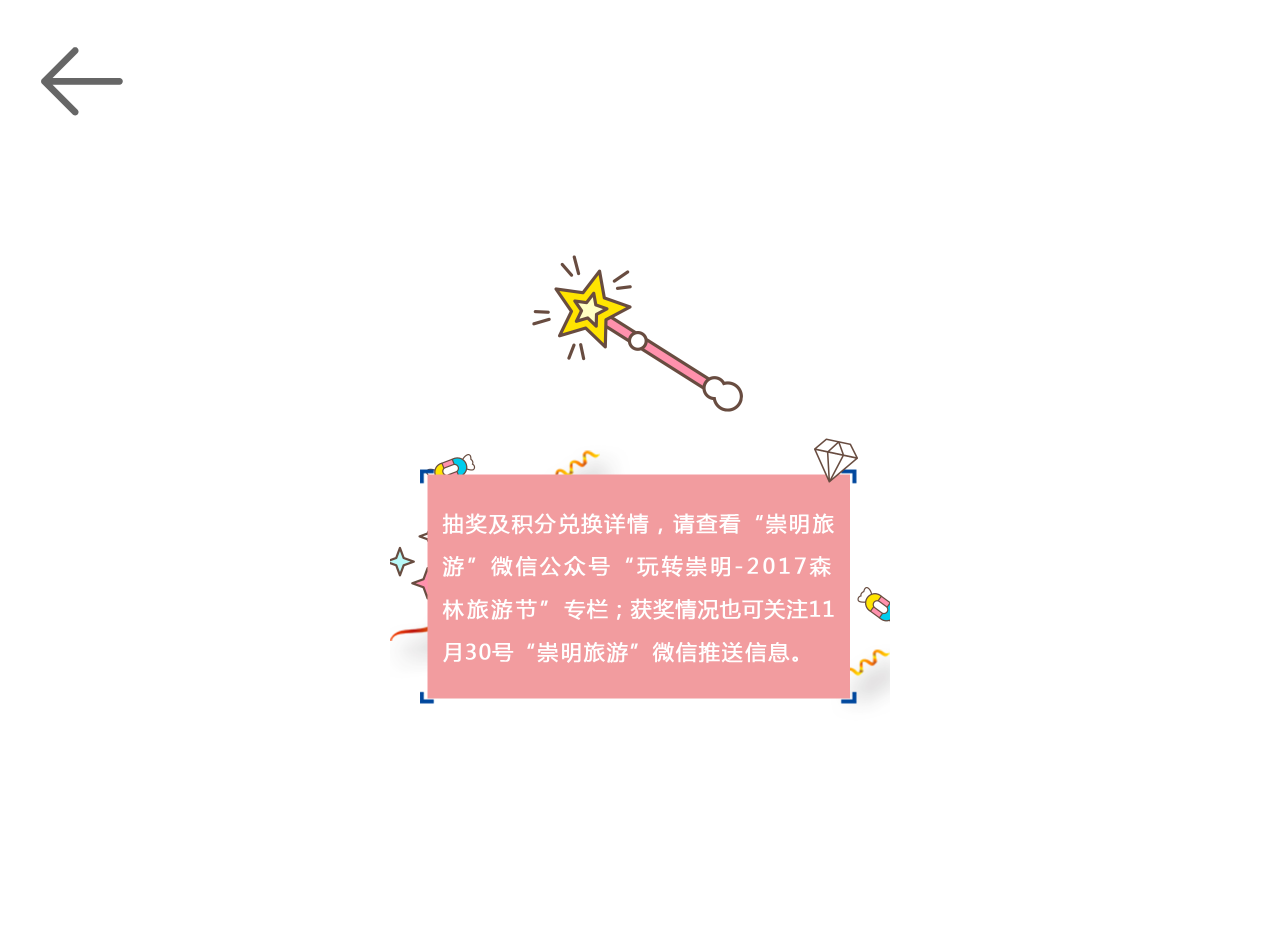
<file: mobile/award/index.html>
<!DOCTYPE html>
<html>
	<head>
		<meta charset="utf-8">
		<title>2017上海崇明森林旅游节</title>
		<meta name="viewport" content="width=device-width, initial-scale=1.0, maximum-scale=1.0, user-scalable=no">
		<meta name="description" content="2017上海崇明森林旅游节">
		<meta name="keywords" content="2017上海崇明森林旅游节">
		<meta charset="utf-8">
		<meta http-equiv="content-type" content="text/html; charset=utf-8">
		<meta name="format-detection" content="telephone=no,address=no,email=no">
		<meta name="apple-mobile-web-app-capable" content="yes">
		<meta name="apple-mobile-web-app-status-bar-style" content="black">
		<link rel="stylesheet" href="../../static/assets/css/mobile/common.css?vId=170913" />
		<link rel="stylesheet" href="../../static/assets/iconfont/weizhi/iconfont.css?vId=170901" />
		<style>
			.out-wrap{
				padding-top: 2.3rem;	
			}
		</style>
	</head>
	<body>
        <div class="fanhui-box">
            <i class="iconfont icon-fanhui1" onclick="location.href='../banner/'"></i>
		</div>
		<div class="out-wrap" style="visibility:visible">
        	<img src="../../static/assets/images/mobile/award.jpg?vId=170922v2" />
        </div>
        <script>
            var docEl = document.documentElement,resizeEvt = 'orientationchange' in window ? 'orientationchange' : 'resize';
            var clientWidth = docEl.clientWidth,rootV = 20,normalV = 375,maxV = 420;
            clientWidth = (clientWidth>maxV) ? maxV : clientWidth;
            var fontSize = rootV * (clientWidth / normalV);
            docEl.style.fontSize = fontSize + 'px';
            window.addEventListener(resizeEvt, function() { clientWidth = docEl.clientWidth;docEl.style.fontSize = rootV * (clientWidth / normalV) + 'px'; }, false);
        </script>
    </body>
</html>
</file>
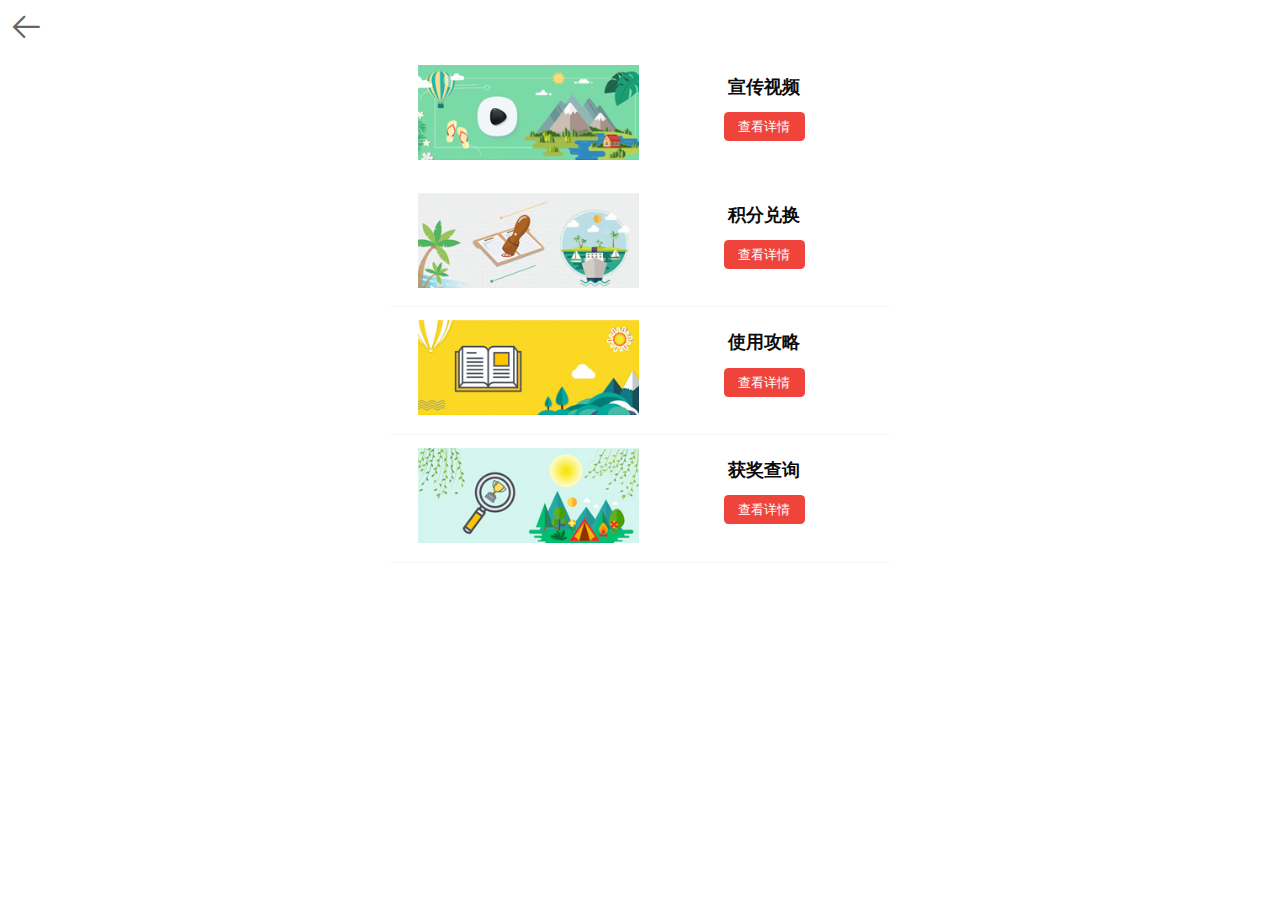
<file: mobile/banner/index.html>
<!DOCTYPE html>
<html>
	<head>
		<meta charset="utf-8">
		<title>2017上海崇明森林旅游节</title>
		<meta name="viewport" content="width=device-width, initial-scale=1.0, maximum-scale=1.0, user-scalable=no">
		<meta name="description" content="2017上海崇明森林旅游节">
		<meta name="keywords" content="2017上海崇明森林旅游节">
		<meta charset="utf-8">
		<meta http-equiv="content-type" content="text/html; charset=utf-8">
		<meta name="format-detection" content="telephone=no,address=no,email=no">
		<meta name="apple-mobile-web-app-capable" content="yes">
		<meta name="apple-mobile-web-app-status-bar-style" content="black">
		<link rel="stylesheet" href="../../static/assets/css/mobile/common.css?vId=170913" />
		<link rel="stylesheet" href="../../static/assets/css/mobile/index.css?vId=170813" />
		<link rel="stylesheet" href="../../static/assets/iconfont/weizhi/iconfont.css?vId=170901" />
		<style>
			.out-wrap{
				padding-top: 2.3rem;	
			}
		</style>
	</head>
	<body>
        <div class="fanhui-box">
            <i class="iconfont icon-fanhui1" onclick="location.href='../index/'"></i>
        </div>
		<div class="out-wrap">
			<div class="pBottom25 clear">
				<ul class="userlist j_shops">
                    <!-- <div class="logo-img" style="background-image: url(../../static/assets/images/mobile/default.jpg);" data-echo-background="../../static/assets/images/mobile/banner/banner_06.gif"></div> -->
                    <!-- <li class="thinner-border" data-url="javascript:;" > -->
                    <li class="thinner-border" data-url="https://v.qq.com/x/page/r0551lvrukp.html" >
                        <div class="userarea j_view">
                            <div class="logo-img" style="background-image: url(../../static/assets/images/mobile/banner/banner_03.jpg);"></div>
                            <div class="userinfo">
                                <div class="objname">宣传视频</div>
                                <div class="follow j_follow">查看详情</div>
                            </div>
                        </div>
                    </li>
                    <li class="thinner-border" data-url="../change/" >
                        <div class="userarea j_view">
                            <div class="logo-img" style="background-image: url(../../static/assets/images/mobile/banner/banner_06.jpg);"></div>
                            <div class="userinfo">
                                <div class="objname">积分兑换</div>
                                <div class="follow j_follow">查看详情</div>
                            </div>
                        </div>
                    </li>
                    <li class="thinner-border" data-url="../strategy/" >
                        <div class="userarea j_view">
                            <div class="logo-img" style="background-image: url(../../static/assets/images/mobile/banner/banner_08.jpg);"></div>
                            <div class="userinfo">
                                <div class="objname">使用攻略</div>
                                <div class="follow j_follow">查看详情</div>
                            </div>
                        </div>
                    </li>
                    <li class="thinner-border" data-url="../award/" >
                        <div class="userarea j_view">
                            <div class="logo-img" style="background-image: url(../../static/assets/images/mobile/banner/banner_10.jpg);"></div>
                            <div class="userinfo">
                                <div class="objname">获奖查询</div>
                                <div class="follow j_follow">查看详情</div>
                            </div>
                        </div>
                    </li>
                </ul>
			</div>
		</div>
		<script type="text/javascript" src="../../static/assets/js/mobile/share.js?vId=170905" ></script>
		<script type="text/javascript" src="../../static/assets/js/mobile/banner.js?vId=170905" ></script>
		<script type="text/javascript">	
			loading();
			start=+new Date();
			$(document).ready(function() {
				console.log(+new Date()-start);
				p.init();
			});
			window.onload=function(){
				console.log(+new Date()-start);
				loadingHide();
				p.initCss();
			};
		</script>
	</body>
</html>
</file>
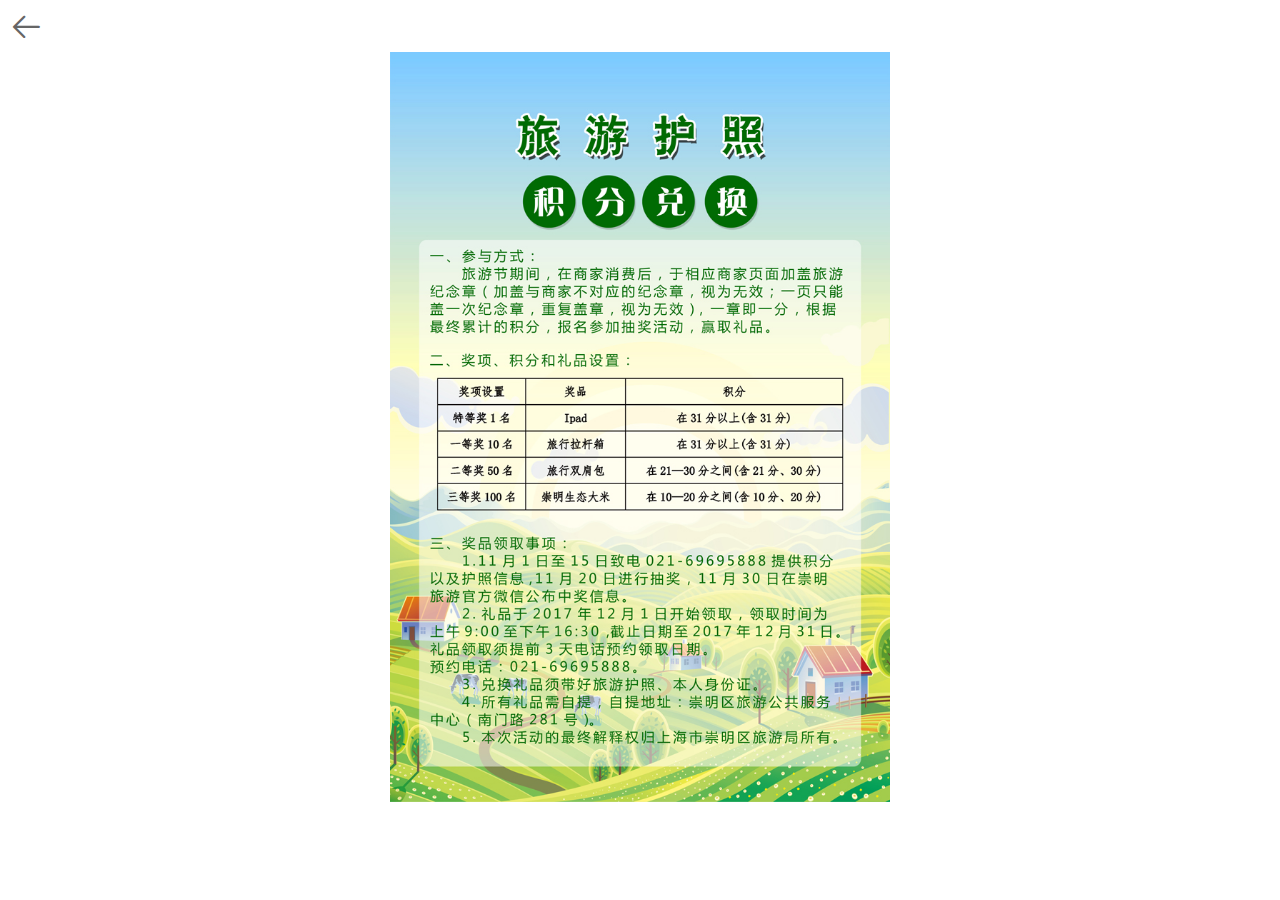
<file: mobile/change/index.html>
<!DOCTYPE html>
<html>
	<head>
		<meta charset="utf-8">
		<title>2017上海崇明森林旅游节</title>
		<meta name="viewport" content="width=device-width, initial-scale=1.0, maximum-scale=1.0, user-scalable=no">
		<meta name="description" content="2017上海崇明森林旅游节">
		<meta name="keywords" content="2017上海崇明森林旅游节">
		<meta charset="utf-8">
		<meta http-equiv="content-type" content="text/html; charset=utf-8">
		<meta name="format-detection" content="telephone=no,address=no,email=no">
		<meta name="apple-mobile-web-app-capable" content="yes">
		<meta name="apple-mobile-web-app-status-bar-style" content="black">
		<link rel="stylesheet" href="../../static/assets/css/mobile/common.css?vId=170913" />
		<link rel="stylesheet" href="../../static/assets/iconfont/weizhi/iconfont.css?vId=170901" />
		<style>
			.out-wrap{
				padding-top: 2.3rem;	
			}
		</style>
	</head>
	<body>
        <div class="fanhui-box">
            <i class="iconfont icon-fanhui1" onclick="location.href='../banner/'"></i>
		</div>
		<div class="out-wrap" style="visibility:visible">
        	<img src="../../static/assets/images/mobile/change.jpg?vId=170912v1" />
		</div>
        <script>
            var docEl = document.documentElement,resizeEvt = 'orientationchange' in window ? 'orientationchange' : 'resize';
            var clientWidth = docEl.clientWidth,rootV = 20,normalV = 375,maxV = 420;
            clientWidth = (clientWidth>maxV) ? maxV : clientWidth;
            var fontSize = rootV * (clientWidth / normalV);
            docEl.style.fontSize = fontSize + 'px';
            window.addEventListener(resizeEvt, function() { clientWidth = docEl.clientWidth;docEl.style.fontSize = rootV * (clientWidth / normalV) + 'px'; }, false);
        </script>
    </body>
</html>
</file>
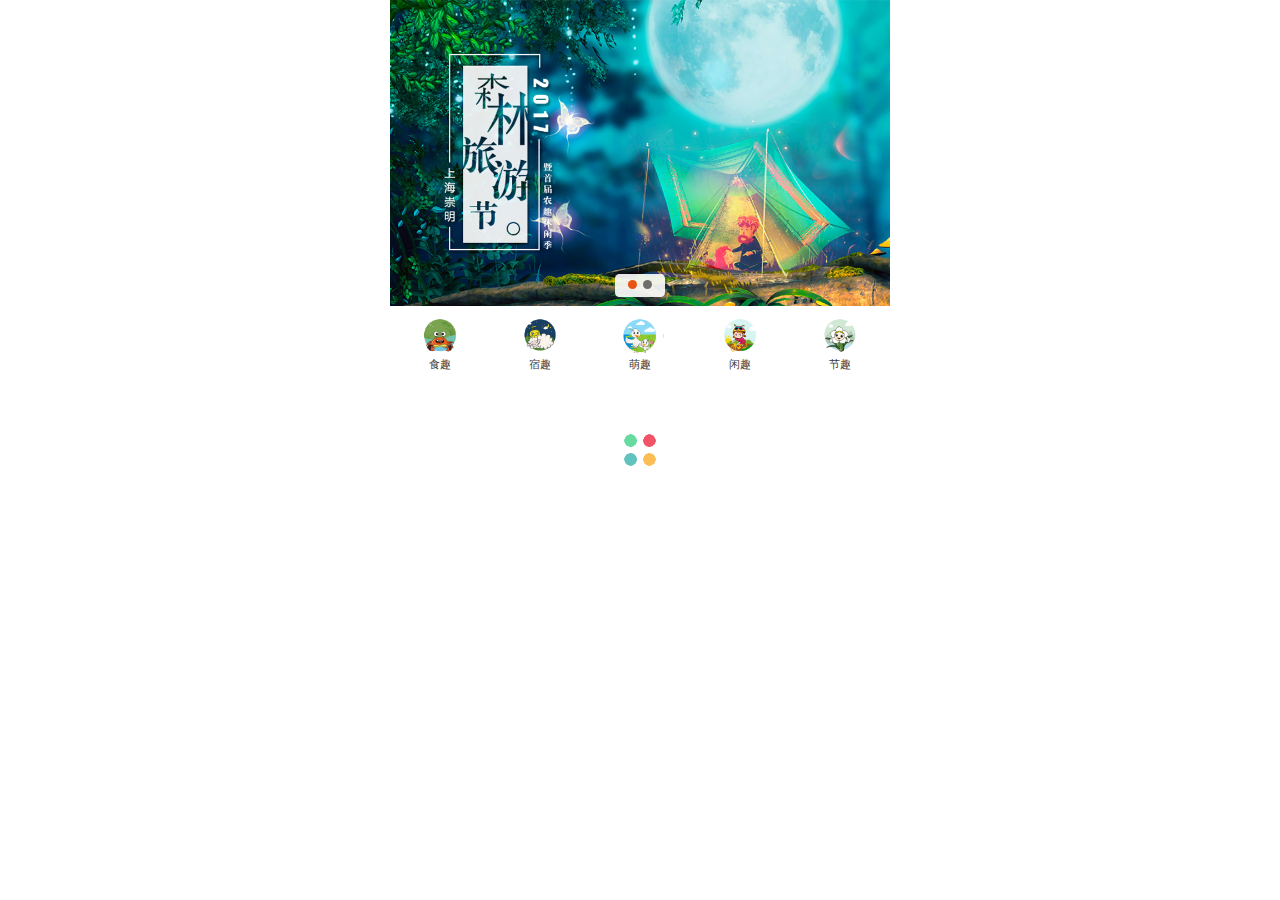
<file: mobile/index/index.html>
<!DOCTYPE html>
<html>
	<head>
		<meta charset="utf-8">
		<title>2017上海崇明森林旅游节</title>
		<meta name="viewport" content="width=device-width, initial-scale=1.0, maximum-scale=1.0, user-scalable=no">
		<meta name="description" content="2017上海崇明森林旅游节">
		<meta name="keywords" content="2017上海崇明森林旅游节">
		<meta charset="utf-8">
		<meta http-equiv="content-type" content="text/html; charset=utf-8">
		<meta name="format-detection" content="telephone=no,address=no,email=no">
		<meta name="apple-mobile-web-app-capable" content="yes">
		<meta name="apple-mobile-web-app-status-bar-style" content="black">
		<link rel="stylesheet" href="../../static/assets/css/mobile/common.css?vId=170813" />
		<link rel="stylesheet" href="../../static/assets/css/mobile/index.css?vId=170912" />
	</head>
	<body>
		<div class="out-wrap">
			<!-- Start -->
			<div id="slideBox" class="slideBox">
				<div class="bd">
					<ul class="j_banners"></ul>
				</div>
				<div class="hd">
					<ul></ul>
				</div>
			</div>
			<!-- End -->
			<ul class="icon-list">
				<li>
					<div class="icon icon1"></div>
					<div class="menu-icon-name">食趣</div>
				</li>
				<li>
					<div class="icon icon2"></div>
					<div class="menu-icon-name">宿趣</div>
				</li>
				<li>
					<div class="icon icon3"></div>
					<div class="menu-icon-name">萌趣</div>
				</li>
				<li>
					<div class="icon icon4"></div>
					<div class="menu-icon-name">闲趣</div>
				</li>
				<li>
					<div class="icon icon5"></div>
					<div class="menu-icon-name">节趣</div>
				</li>
			</ul>
			<div class="pBottom25 clear">
				<ul class="userlist j_shops"></ul>
				<!-- <div class="thinner-border"></div> -->
				<!-- <div class="more j_loadmore"><img class="loading-img" src="../../static/assets/images/mobile/loading.jpg"><span>正在加载...</span></div> -->
				<!-- <div class="more j_loadmore" style="padding-top: 6rem;"></div> -->
			</div>
			<!-- <ul class="page-nav" id="page-nav"></ul> -->
		</div>
		<script type="text/javascript" src="../../static/assets/js/mobile/share.js?vId=170913" ></script>
		<script type="text/javascript" src="../../static/assets/js/mobile/index.js?vId=171009v1" ></script>
		<script type="text/javascript">	
			loading();
			start=+new Date();
			$(document).ready(function() {
				console.log(+new Date()-start);
				p.init();
			});
			window.onload=function(){
				console.log(+new Date()-start);
				// loadingHide();
				p.initCss();
			};
		</script>
	</body>
</html>
</file>
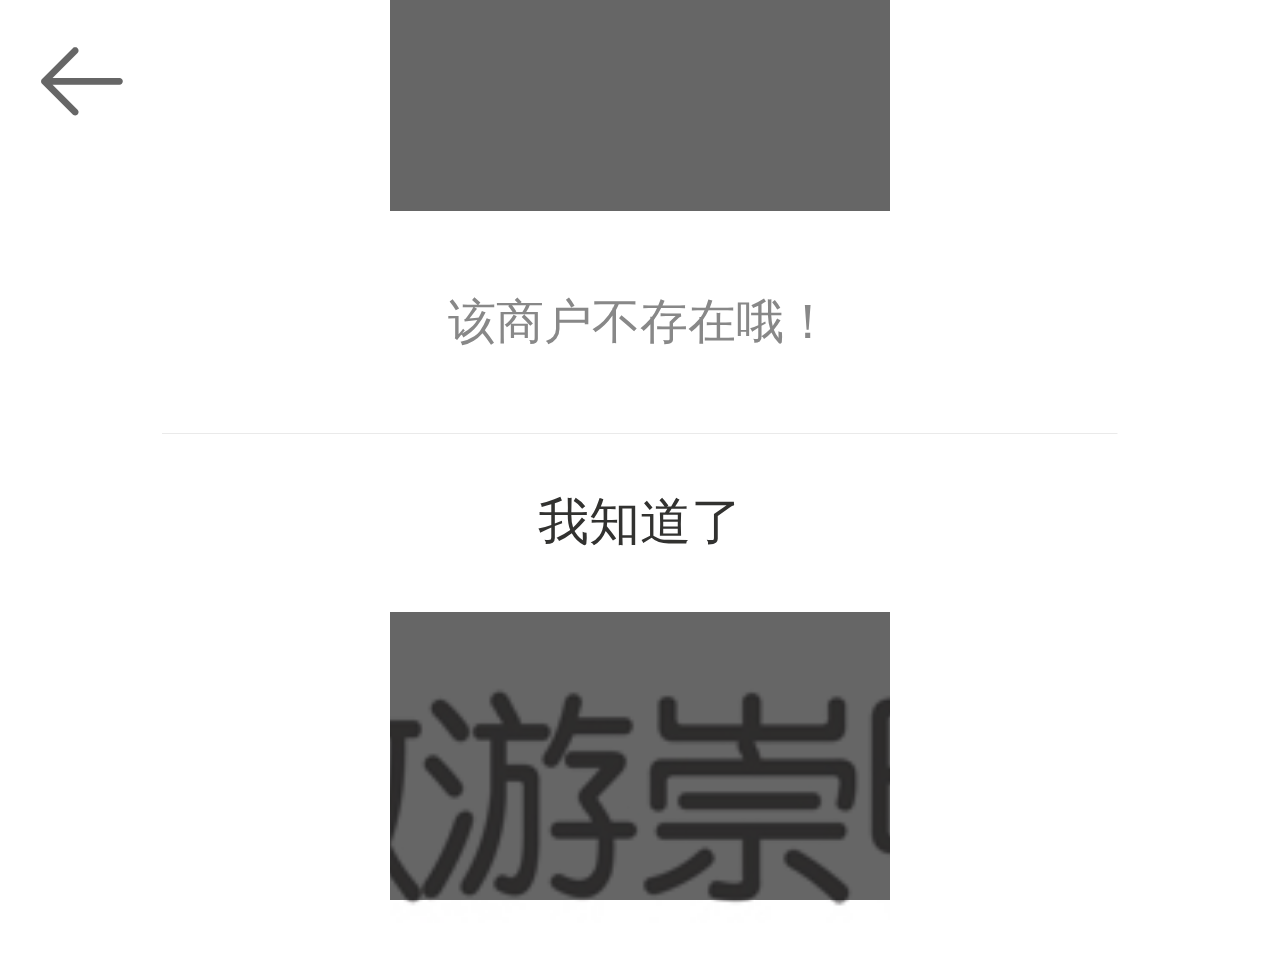
<file: mobile/shop/index.html>
<!DOCTYPE html>
<html>
	<head>
		<meta charset="utf-8">
		<title id="tttt">商户详情</title>
		<meta name="viewport" content="width=device-width, initial-scale=1.0, maximum-scale=1.0, user-scalable=no">
		<meta name="description" content="2017上海崇明森林旅游节">
		<meta name="keywords" content="2017上海崇明森林旅游节">
		<meta charset="utf-8">
		<meta http-equiv="content-type" content="text/html; charset=utf-8">
		<meta name="format-detection" content="telephone=no,address=no,email=no">
		<meta name="apple-mobile-web-app-capable" content="yes">
		<meta name="apple-mobile-web-app-status-bar-style" content="black">
		<link rel="stylesheet" href="../../static/assets/css/mobile/common.css?vId=170913" />
		<link rel="stylesheet" href="../../static/assets/css/mobile/shop.css?vId=170903v1" />
		<link rel="stylesheet" href="../../static/assets/iconfont/weizhi/iconfont.css?vId=170901" />
		<style>
			.out-wrap{
				padding-top: 2.3rem;	
			}
		</style>
	</head>
	<body>
		<div class="fanhui-box">
			<i class="iconfont icon-fanhui1" onclick="location.href='../index/'"></i>
		</div>
		<div class="out-wrap">
			<div class="shop-img j_shop_img">
				<div class="rel-box"><div class="shop-slogan j_shop_slogan"></div></div>
			</div>
			<div class="thinner-border"></div>
			<div class="shop-box">
				<div class="shop-name"></div>
			</div>
			<div class="discount"></div>
			<div class="contact">
				<div class="weizhi-box">
					<i class="iconfont icon-weizhi"></i>
				</div>
				<div class="row">
					<div class="name">地址：</div>
					<div class="values" id="addr"></div>
				</div>
				<div class="row">
					<div class="name">电话：</div>
					<div class="values" id="telmobile"></div>
				</div>
			</div>
			<div class="clear" style="height:.8rem;"></div>
			<div class="triangle-up"></div>
		</div>
		<script type="text/javascript" src="../../static/assets/js/mobile/share.js?vId=170813" ></script>
		<script type="text/javascript" src="../../static/assets/js/mobile/dialog.js?vId=170813" ></script>
		<script type="text/javascript" src="../../static/assets/js/mobile/shop.js?vId=170901" ></script>
		<script type="text/javascript">	
			loading();
			$(document).ready(function() {
				p.init();
			});
			window.onload=function(){
				p.initCss();
			};
		</script>
	</body>
</html>
</file>
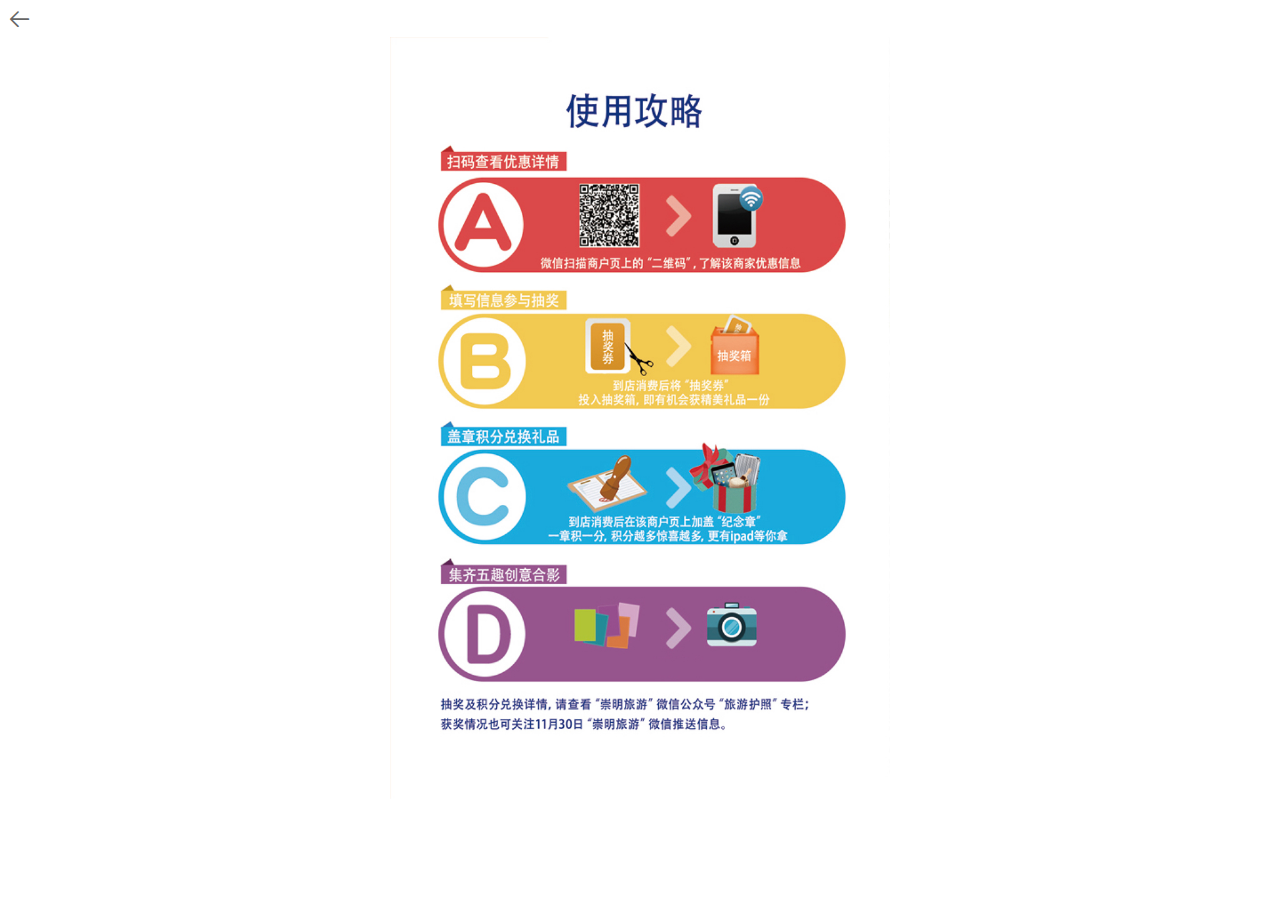
<file: mobile/strategy/index.html>
<!DOCTYPE html>
<html>
	<head>
		<meta charset="utf-8">
		<title>2017上海崇明森林旅游节</title>
		<meta name="viewport" content="width=device-width, initial-scale=1.0, maximum-scale=1.0, user-scalable=no">
		<meta name="description" content="2017上海崇明森林旅游节">
		<meta name="keywords" content="2017上海崇明森林旅游节">
		<meta charset="utf-8">
		<meta http-equiv="content-type" content="text/html; charset=utf-8">
		<meta name="format-detection" content="telephone=no,address=no,email=no">
		<meta name="apple-mobile-web-app-capable" content="yes">
		<meta name="apple-mobile-web-app-status-bar-style" content="black">
		<link rel="stylesheet" href="../../static/assets/css/mobile/common.css?vId=170913" />
		<link rel="stylesheet" href="../../static/assets/iconfont/weizhi/iconfont.css?vId=170901" />
		<style>
			.out-wrap{
				padding-top: 2.3rem;	
			}
		</style>
	</head>
	<body>
        <div class="fanhui-box">
            <i class="iconfont icon-fanhui1" onclick="location.href='../banner/'"></i>
		</div>
		<div class="out-wrap" style="visibility:visible">
        	<img src="../../static/assets/images/mobile/strategy.jpg?vId=170911v1" />
		</div>
    </body>
</html>
</file>
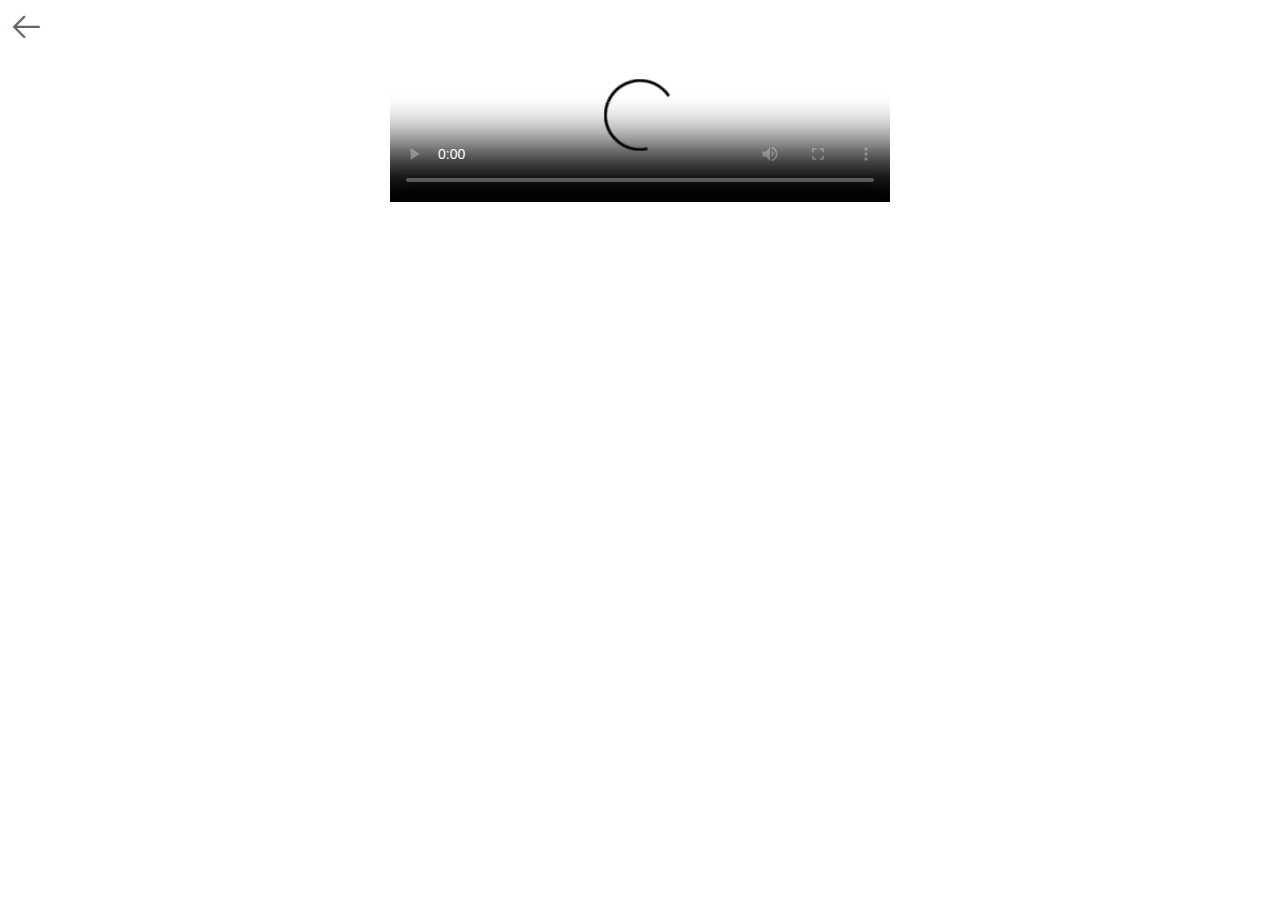
<file: mobile/video/index.html>
<!DOCTYPE html>
<html>
	<head>
		<meta charset="utf-8">
		<title>2017上海崇明森林旅游节</title>
		<meta name="viewport" content="width=device-width, initial-scale=1.0, maximum-scale=1.0, user-scalable=no">
		<meta name="description" content="2017上海崇明森林旅游节">
		<meta name="keywords" content="2017上海崇明森林旅游节">
		<meta charset="utf-8">
		<meta http-equiv="content-type" content="text/html; charset=utf-8">
		<meta name="format-detection" content="telephone=no,address=no,email=no">
		<meta name="apple-mobile-web-app-capable" content="yes">
		<meta name="apple-mobile-web-app-status-bar-style" content="black">
		<link rel="stylesheet" href="../../static/assets/css/mobile/common.css?vId=170913" />
		<link rel="stylesheet" href="../../static/assets/iconfont/weizhi/iconfont.css?vId=170901" />
		<style>
			.out-wrap{
				padding-top: 2.3rem;	
			}
            video{
                width: 100%;
                height: auto;
            }
		</style>
	</head>
	<body>
        <div class="fanhui-box">
            <i class="iconfont icon-fanhui1" onclick="location.href='../banner/'"></i>
		</div>
		<div class="out-wrap" style="visibility:visible">
            <!-- https://v.qq.com/x/page/r0551lvrukp.html 这是微游崇明手机端的宣传视频 -->
        	<video src="http://ugcydzd.qq.com/flv/248/97/r0551lvrukp.m701.mp4?sdtfrom=v3010&guid=a8bdd1af6e842abf326a3e3dbe7bb61e&vkey=B71EBB305C612CC4D216EB70CA04A38A31256227886129B972A10070999E2EEDBB19693EDC6067D6EFC1851905C47E1652E11EE22E0898C979BE3385B6F7E6455B8795D51EABD924A4663655F34C9128DC88E10C549085EA&platform=2" controls="controls" playsinline="true" webkit-playsinline="true" poster="http://puui.qpic.cn/qqvideo_ori/0/r0551lvrukp_496_280/0" preload="preload">
                您的浏览器不支持 video 标签。
            </video>
		</div>
        <script>
            var docEl = document.documentElement,resizeEvt = 'orientationchange' in window ? 'orientationchange' : 'resize';
            var clientWidth = docEl.clientWidth,rootV = 20,normalV = 375,maxV = 420;
            clientWidth = (clientWidth>maxV) ? maxV : clientWidth;
            var fontSize = rootV * (clientWidth / normalV);
            docEl.style.fontSize = fontSize + 'px';
            window.addEventListener(resizeEvt, function() { clientWidth = docEl.clientWidth;docEl.style.fontSize = rootV * (clientWidth / normalV) + 'px'; }, false);
        </script>
    </body>
</html>
</file>
<file: static/assets/css/mobile/common.css>
body, h1, h2, h3, h4, h5, h6, hr, p, pre, dl, dt, dd, ul, ol, li, th, td, form, fieldset, legend, button, input, textarea, figure, figcaption, nav, footer, menu {
	margin: 0;
	padding: 0
}
h1, h2, h3, h4, h5, h6 {
	font-size: 100%;
	font-weight: normal
}
address, em, i, b {
	font-style: normal
}
a, a:hover {
	color: #666;
	text-decoration: none
}
ul, ol, li {
	list-style: none
}
fieldset, img {
	border: 0
}
html {
	font-size: 100%;
	-webkit-text-size-adjust: none
}
button, input, select, textarea {
	font: 16px/1.5 Helvetica, Arial;
	outline: none
}
textarea, input {
	background: none;
	-webkit-border-radius: 0;
	border-radius: 0;
	-webkit-appearance: none
}
body {
	word-wrap: break-word;
	font: 16px/1.5 Helvetica, Arial;
	color: #666;
	background: #fff
}
* {
	-webkit-tap-highlight-color: rgba(0, 0, 0, 0);
	font-family: "榛戜綋 Helvetica Neue", Helvetica, Arial, sans-serif
}
.clear {
	height: 0px;
	clear: both
}
body {
	word-wrap: break-word;
	word-break: break-all;
	width: 100%;
	min-height: 320px;
	-webkit-overflow-scrolling: touch
}
* {
	-webkit-tap-highlight-color: rgba(0, 0, 0, 0)
}
.g-download {
	background-color: #fff;
	height: 60px;
	width: 100%
}
.g-download.footer {
	background-color: rgba(0, 0, 0, 0.57);
	position: fixed;
	left: 0;
	bottom: 0;
	z-index: 99
}
.g-d-logo {
	float: left;
	margin: 8px 0 0px 16px;
	height: 44px;
	width: 153px;
	position: relative
}
.g-d-btn {
	float: right;
	width: 100px;
	height: 32px;
	margin: 14px 16px 0 0;
	background-color: #f15467;
	border-radius: 5px;
	text-align: center;
	line-height: 32px;
	font-size: 13px;
	color: #fff
}
.g-d-btn.footer {
	margin-right: 36px
}
.g-d-close {
	width: 30px;
	height: 100%;
	position: absolute;
	right: 0;
	top: 0
}
.g-d-close img {
	width: 12px;
	height: 12px;
	position: absolute;
	right: 16px;
	top: 5px
}
.mgp-dialog {
	width: 280px;
	border-radius: 5px;
	background-color: #fff;
	position: absolute;
	z-index: 101
}
.mgp-dialog .mgp-close {
	position: absolute;
	right: -14px;
	top: -14px;
	width: 28px;
	height: 28px
}
.mgp-dialog .left-cont {
	margin-left: 18px;
	margin-top: 32px;
	width: 103px;
	height: 158px;
	float: left
}
.mgp-dialog .right-cont {
	float: left;
	width: 124px;
	margin: 34px 19px 0 16px
}
.mgp-dialog .logo-cont {
	width: 100%;
	height: 37px
}
.mgp-dialog .cont-text {
	margin-top: 16px;
	font-size: 12px;
	color: #636363;
	line-height: 18px
}
.mgp-dialog .cont-download-btn {
	width: 80px;
	height: 25px;
	margin-top: 20px
}
.img-parent-bg {
	background-color: #ebebeb
}
img {
	width: 100%;
	height: 100%;
	display: block
}
.main {
	width: 100%
}
.nav {
	width: 100%;
	height: 39px;
	background-color: #fff;
	position: fixed;
	top: 0;
	left: 0;
	z-index: 10;
	font-family: '榛戜綋';
	border-bottom: 1px solid #f1f1f1;
	display: -webkit-box
}
.nav-logo {
	width: 60px;
	height: 100%;
	margin-left: 8px
}
.nav-logo a {
	width: 100%;
	height: 100%;
	display: inline-block
}
.nav-logo a img {
	width: 100%;
	height: 28px;
	margin-top: 6px
}
.nav-cont {
	margin-right: 8px;
	-webkit-box-flex: 1;
	text-align: right;
	height: 39px;
	line-height: 39px;
	color: #000;
	font-size: 14px
}
.nav-cont a {
	padding: 0 7px;
	display: inline-block;
	color: #000
}
.nav-cont a.active {
	border-bottom: 1px solid #f15467
}
.click-common-download {
	width: 240px;
	height: 185px;
	border-radius: 5px;
	background-color: rgba(255, 255, 255, 0.9);
	position: relative
}
.c-c-d-close {
	width: 12px;
	height: 12px;
	position: absolute;
	right: 10px;
	top: 10px
}
.c-c-d-content {
	padding-top: 40px;
	width: 100%
}
.c-c-d-img {
	width: 60px;
	height: 60px;
	float: left;
	margin-left: 27px
}
.c-c-d-text {
	margin-left: 15px;
	padding-top: 2px;
	width: 111px;
	font-size: 13px;
	color: #363636;
	line-height: 19px;
	float: left
}
.c-c-d-btn {
	margin: 25px auto 0 auto;
	width: 120px;
	height: 36px;
	border-radius: 5px;
	background-color: #f40a0a;
	text-align: center;
	line-height: 36px;
	font-size: 16px;
	color: #fff
}
.mgp-dialog2 {
	position: relative
}
.mgp-dialog-close {
	position: absolute;
	right: -14px;
	top: -14px;
	width: 28px;
	height: 28px
}
.mgp-dialog-title {
	padding-top: 25px;
	width: 100%;
	height: 17px;
	line-height: 17px;
	font-size: 16px;
	color: #363636;
	font-weight: bold;
	text-align: center;
	background-color: #e1e1e1;
	border-top-left-radius: 5px;
	border-top-right-radius: 5px
}
.mgp-dialog-content {
	padding: 20px 15px 10px 15px;
	text-align: center;
	line-height: 18px;
	font-size: 13px;
	color: #363636;
	background-color: #e1e1e1
}
.mgp-dialog-footer {
	width: 100%;
	background-color: #fff;
	border-bottom-left-radius: 5px;
	border-bottom-right-radius: 5px
}
.mgp-dialog-submit, .mgp-dialog-cancel {
	width: 100%;
	height: 44px;
	line-height: 44px;
	text-align: center;
	font-size: 16px;
	color: #7ecefd;
	font-weight: bold
}
.mgp-dialog-btn-part {
	width: 100%;
	height: 1px;
	font-size: 1px;
	background-color: #fff
}
.loading {
	width: 40px;
	height: 40px;
	top: 50%;
	position: absolute;
	left: 50%;
	margin-left: -20px;
	margin-top: -20px
}
.back-btn-left {
	position: fixed;
	width: 2rem;
	height: 2rem;
	top: .7rem;
	left: .7rem;
	box-shadow: 0 0 1rem #080808;
	border-radius: 50%
}
.thinner-border{
    position: relative !important;
}
.thinner-border:before{
    content: '';
    position: absolute !important;
    width: 200%;
    height: 200%;
    border-bottom: 1.5px solid #e8e8e8;
    -webkit-transform-origin: 0 0;
    -moz-transform-origin: 0 0;
    -ms-transform-origin: 0 0;
    -o-transform-origin: 0 0;
    transform-origin: 0 0;
    -webkit-transform: scale(0.5, 0.5);
    -ms-transform: scale(0.5, 0.5);
    -o-transform: scale(0.5, 0.5);
    transform: scale(0.5, 0.5);
    -webkit-box-sizing: border-box;
    -moz-box-sizing: border-box;
    box-sizing: border-box;
}
.loading-img{
	width: 2.9rem;
	height: auto;
	position: absolute;
	left: 50%;
	margin-left: -4rem;
	margin-top: 1px;
}
.pBottom25{
	padding-bottom:2.5rem;
}

body{
	width: 100%;
	overflow-x:hidden;
	overflow-y:auto;
    max-width: 500px;
    margin: 0 auto;
	/*background-color: #fafafa;*/
}
.maxWidth{
    max-width: 500px;
}
.out-wrap{
	width: 100%;
	visibility: hidden;
}

ul.page-nav{
	position: fixed;
	bottom: 0;
	height: 2.8rem;
    background-color: #f5f5f5;
	max-width: 500px;
    width: 100%;
    z-index: 100;
}
ul.page-nav li{
	float: left;
	display: inline-block;
	width: 50%;
	/*width: 25%;*/
	text-align: center;
	height: 100%;
	padding-top: .35rem;
}
ul.page-nav li .img-div{
	max-width: 1.5rem;
	max-height: 1.5rem;
	width: 1.5rem;
	height: 1.5rem;
	margin: 0 auto;
}
ul.page-nav .menu-icon-img{
	width: 1.5rem;
	height: auto;
	margin: 0 auto;
}
ul.page-nav .menu-icon-name{
	margin-top:1px;
	font-weight: 100;
	font-size: .6rem;
	text-align: center;
	line-height: .6rem;
	/*padding-left: .2rem;*/
}
ul.page-nav .bg-s{
    background-color: #ffcc40;
}
ul.page-nav .color-s{
    color: #ffcc40;
}
.msg{
	width: 1.1rem !important;
}
.hide{
	display: none;
}
.clear
.more {
	height: 2.15rem;
	line-height: 2.15rem;
	color: #989898;
	font-size: .75rem;
	font-weight: 100;
	text-align: center;
	width: 100%;    
	clear: both;    
	padding-bottom: 2px;
}
.more span{
	margin-left: 1.5rem;
}
.last{
	padding-bottom: 0 !important;
}
.rel-box{
	position: relative;
	width: 100%;
}
.shadow-area {
	/*display: block;*/
	display: none;
	position: fixed;
	opacity: 0.5;
	z-index: 1080;
	width: 100%;
	height: 100%;
	background: #000000;
	background: rgba(0, 0, 0, 0.6);
	filter: progid:DXImageTransform.Microsoft.Alpha(opacity=60);
	top: 0;
	cursor: pointer
}
.prop-qrcode-area {
	display: none;
	position: fixed;
	z-index: 1100;
	left: 50%;
	top: 23%;
	color: #000;
	background-color: #fff;
	/*border: 1px solid #989898;*/
	border-radius: .25rem;
	-moz-border-radius: .25rem;
	-webkit-border-radius: .25rem;
}

.pt-page-moveFromBottom {
	-webkit-animation: moveFromBottom .6s ease both;
	animation: moveFromBottom .6s ease both
}

@-webkit-keyframes moveFromBottom {
	from {
		-webkit-transform: translateY(100%)
	}
}
@keyframes moveFromBottom {
	from {
		-webkit-transform: translateY(100%);
		transform: translateY(100%)
	}
}

.icon {
    background-size: contain;
    background-position: center;
    background-repeat: no-repeat;
    display: block;
}
.fanhui-box{
	/* bottom: 1rem;
	left: 1rem; */
	position: fixed;
	top: 0;
	left: 0;
    width: 100%;
	background: #fff;
	height: 2.3rem;	
	z-index: 999;
}
.fanhui-box i{
	margin-left: 0.6rem;
	font-size: 1rem;
	height: 1rem;
	line-height: 2.4rem;
}
</file>
<file: static/assets/iconfont/weizhi/iconfont.css>
@font-face {font-family: "iconfont";
  src: url('iconfont.eot?t=1505188770614'); /* IE9*/
  src: url('iconfont.eot?t=1505188770614#iefix') format('embedded-opentype'), /* IE6-IE8 */
  url('[data-uri]') format('woff'),
  url('iconfont.ttf?t=1505188770614') format('truetype'), /* chrome, firefox, opera, Safari, Android, iOS 4.2+*/
  url('iconfont.svg?t=1505188770614#iconfont') format('svg'); /* iOS 4.1- */
}

.iconfont {
  font-family:"iconfont" !important;
  font-size:16px;
  font-style:normal;
  -webkit-font-smoothing: antialiased;
  -moz-osx-font-smoothing: grayscale;
}

.icon-weizhi:before { content: "\e628"; }

.icon-fanhui:before { content: "\e607"; }

.icon-fanhui1:before { content: "\e61a"; }

.icon-weizhi2:before { content: "\e600"; }
</file>
<file: static/assets/css/mobile/index.css>
/*** 左右轮播滚动 ***/

.slideBox {
	position: relative;
	overflow: hidden;
	margin: 0px auto;
/* 设置焦点图最大宽度 */
}

.slideBox .hd {
	position: absolute;
	height: 1.4rem;
	line-height: 1.4rem;
	bottom: 0;
	width: 100%;
	text-align: center;
	z-index: 1;
}
.slideBox .hd ul {
	display: inline-block;
    height: 1rem;
    padding: 0 .4rem;
    /*padding: .15rem .25rem .35rem;*/
    background-color: rgba(255,255,255,0.9);
    -webkit-border-radius: .2rem;
    -moz-border-radius: .2rem;
    border-radius: .2rem;
    font-size: 0;
    vertical-align: top;
}
.slideBox .hd li {
	display: inline-block;
	width: .4rem;
	height: .4rem;
	-webkit-border-radius: 50%;
	-moz-border-radius: 50%;
	border-radius: 50%;
	background: #716D6D;
	text-indent: -9999px;
	overflow: hidden;
	margin: 0 .15rem;
}

.slideBox .hd li.on {
	background: #e95412;
}

.slideBox .bd {
	position: relative;
	z-index: 0;
}

.slideBox .bd li {
	position: relative;
	text-align: center;
}

.slideBox .bd li img {
	/*background: url(../../../assets/images/mobile/default.jpg) center center no-repeat;*/
	vertical-align: top;
	width: 100%;
	height: auto;
}

.slideBox .bd li a {
	-webkit-tap-highlight-color: rgba(0,0,0,0);
}  /* 去掉链接触摸高亮 */
.slideBox .bd li .tit {
	display: block;
	width: 100%;
	position: absolute;
	bottom: 0;
	text-indent: .5rem;
	height: 1.4rem;
	line-height: 1.4rem;
	background: url(images/focusBg.png) repeat-x;
	color: #fff;
	text-align: left;
}

ul.userlist{
	height: auto;
	background: #ffffff;
}
ul.userlist li{
    background-color: #fff;
	width: 100%;
	display: block;
    /*padding-bottom: .5rem;*/
}
ul.userlist li .userarea{
	height: 4.5rem;
    padding: .6rem 1.25rem;
    padding-right: 0;
}
ul.userlist li .likearea{
	width: 100%;
	height: 1.9rem;
	background-color: #FAFAFA;
	border-top: 1px solid #d8d8d8;
	border-bottom: 1px solid #d8d8d8;
	text-align:center;
}
.icon-like-normal, .icon-like-active{
	width: .9rem;
	height: .85rem;
	min-width: .9rem;
	min-height: .85rem;
	background: url(../../../../static/images/heart_normal.png) no-repeat;
    display: inline-block;
    margin: .55rem auto 0;
}
.icon-like-active{
	background: url(../../../../static/images/heart_active.png) no-repeat;
}
ul.userlist li .follow{    
	width: 3.6rem;
	height: 1.3rem;
	line-height: 1.3rem;
	color: #fff;
	text-align: center;
	font-size: .6rem;
	font-weight: 400;
	border-radius: .2rem; /* W3C syntax */
	-moz-border-radius: .2rem; /* Gecko browsers */
	-webkit-border-radius: .2rem; /* Webkit browsers */
	background-color: #ef443c;
	margin: 0 auto;
}
ul.userlist li .avatar{
	/*width: 6.1rem;*/
	width: auto;
	height: 4.5rem;
	/*height: 5.3rem;*/
	float: left;
	/*border-radius: .25rem; 
	-moz-border-radius: .25rem; 
	-webkit-border-radius: .25rem; */
    background-color: #eeeeee;
    border: 1px solid #eee;
    position: absolute;
}
.userinfo{
    height: 100%;
    text-align: center;
    overflow: hidden;
    padding-left: 9.85rem;
}
.sex{
	width: .85rem;
	height: auto;
	float: left;
    margin: .15rem .5rem 0 .1rem;
}
.objname{
	font-size: .8rem;
    font-weight: 700;
    line-height: 1rem;
    color: #0b0b0b;
    padding: 0 0.5rem;
    margin-top: 0.5rem;
    margin-bottom: 0.3rem;
    overflow: hidden;
    -webkit-line-clamp: 2;
    -webkit-box-orient: vertical;
    display: -webkit-inline-box;
    word-break: break-word;
}
.usersepcial{
	font-size: .7rem;
	font-weight: 100;
	/*font-family: "微软雅黑";*/
	color: #9d9a9a;
    /*margin: .25rem 0 .35rem;*/
    height: 2rem;
    max-height: 2rem;
    overflow: hidden;
    /*white-space: nowrap;
    overflow: hidden;
    text-overflow: ellipsis;*/
}
ul.usertags{
    overflow: hidden;
    height: 1.3rem;
    position: absolute;
    bottom: 0.3rem;
}
ul.usertags li{
	float: left;
	width: auto;
	height: 100%;
	line-height: 1.3rem;
	margin-right: .35rem;
	color: #aeaeae;
	font-size: .7rem;
	font-weight: 100;
	/*font-family: "微软雅黑";*/
	text-align: center;
    padding-bottom: 0;
    background: transparent;
}
.desc-tag-img {
    width: .6rem;
    height: .6rem;
    position: relative;
    top: .33rem;
}

.logo-img{
	width: 9.85rem;
	/*width: 4.25rem;*/
	height: 4.25rem;
	position: absolute;
	background-repeat: no-repeat;
	background-position: center;
	background-size: cover;
}
.icon-list{
	padding-top: .2rem;
	height: 2.7rem;
}
.icon-list li{
	float: left;
	width: 20%;
	text-align: center;
}
.menu-icon-name{
	font-weight: 400;
	font-size: 0.5rem;
	line-height: 0.5rem;
	color: #3a3a3a;
}
.icon-list .icon{
	width: 2.2rem;
	height: 2.2rem;
	margin: 0 auto;
}
.icon-list .icon.icon1{
    /* background-image: url(../../../assets/images/mobile/iconlist/shi.png); */
    background-image: url(../../../assets/images/mobile/iconlist/shi1.jpg);
}
.icon-list .icon.icon2{
    background-image: url(../../../assets/images/mobile/iconlist/su1.jpg);
}
.icon-list .icon.icon3{
    background-image: url(../../../assets/images/mobile/iconlist/meng1.jpg);
}
.icon-list .icon.icon4{
    background-image: url(../../../assets/images/mobile/iconlist/xian1.jpg);
}
.icon-list .icon.icon5{
    background-image: url(../../../assets/images/mobile/iconlist/jie1.jpg);
}
</file>
<file: static/assets/css/mobile/shop.css>
.icon {
    background-size: contain;
    background-position: center;
    background-repeat: no-repeat;
    display: inline-block;
    float: left;
}
.shop-name{
    padding: 2rem 0 1rem;
    text-align: center;
    color: #28867a;
    /* height: 1.4rem; */
    font-size: 1.4rem;
    line-height: 1.6rem;
    font-weight: 300;
}
.shop-img{
    /*width: 18.75rem;*/
    width: 100%;
    height: 18.75rem;
    background-repeat: no-repeat;
    background-size: cover;
    background-position: top center;
    background-image: url(../../../assets/images/mobile/default.jpg);
}
.shop-slogan{
    position: absolute;
    color: #fff;
    bottom: -9.6rem;
    padding: 0 .6rem;
    line-height: 1.2rem;
    font-size: .8rem;
    font-weight: 400;
    text-shadow: 0 0px 24px #000;
}
.discount{
    width: 16.7rem;
    min-height: 11rem;
    width: 15.1rem;
    padding: 0.8rem;
    min-height: 10.2rem;
    margin: 0 auto;
    outline: #4e9e94 solid 2px;
}
.discount .title{
    height:1.2rem;
    line-height:1.2rem;
    font-size:1.2rem;
    font-weight:300;
}
.discount .text,
.discount .text span{
    margin-top: 0.6rem;
    /*height:.7rem;*/
    line-height:1rem;
    font-size:.7rem;
    font-weight:300; 
    color: #777;
}
.discount .bg{
    margin-right: 0.2rem;
    color: #fff !important;
    padding: 0.1rem 0.2rem;
    border-radius: .3rem;
    -webkit-border-radius: .3rem;
    -moz-border-radius: .3rem;
}
.discount .line-th em{
    position: absolute;
    width: 100%;
    height: 2px;
    background-color: #4e9f95;
    top: 50%;
    left: 0;
    transform: translateY(-50%);
}
.discount .line-th{
    position: relative;
}
.shop-address,.shop-contact{
	height: 1.25rem;
	color: #8d8d8d;
}
.shop-address{
	max-height: 2.5rem;
}
.shop-address div, .shop-contact div{
    font-size: .85rem;
	font-weight: 100;
	/*font-family: "微软雅黑";*/
	float: left;
}
ul.shop-menu{
	width: 100%;
	height: 1.8rem;
	text-align: center;
	color: #888;
}
ul.shop-menu li{
	width: 33.3%;
	float: left;
	color: #222;
	font-weight: 100;
	/*font-family: "微软雅黑";*/
	font-size: .9rem;
}
ul.shop-menu li span{
	border-bottom: .15rem solid transparent;
	line-height: 1.8rem;
	padding: 0 .7rem;
    height: 1.65rem;
    display: inline-block;
}
ul.shop-menu li span.active{
	border-bottom: .15rem solid #e95412;
}
.shop-bulletin{
	padding: .7rem;
	display: none;
}
.shop-bulletin no{
	display: none;
}
.shop-bulletin div{
	font-size: .8rem;
	font-weight: 300;
	/*font-family: "微软雅黑";*/
	color: #7a7a7a;
}
.shop-bulletin p{
	font-size: .85rem;
	font-weight: 100;
	/*font-family: "微软雅黑";*/
	color: #222;
	margin-bottom: .2rem;
}


ul.coupons{
	height: auto;
	background: #ffffff;
}
ul.coupons li{
    background-color: #fff;
	width: 100%;
	display: block;
}
ul.coupons li .couponarea{
	height: 5rem;
    padding: .7rem;
    position: relative;
}
ul.coupons li .likearea{
	width: 100%;
	height: 1.9rem;
	background-color: #FAFAFA;
	border-top: 1px solid #d8d8d8;
	border-bottom: 1px solid #d8d8d8;
	text-align:center;
}
ul.coupons li .follow{    
	position: absolute;
    right: .7rem;
	/*width: 4.5rem;*/
	/*height: 1.3rem;*/
	/*line-height: 1.3rem;*/
	padding: 0.25rem .45rem; 
	color: #fff;
	/*color: #2893ff;*/
	text-align: center;
	/*border: 1px solid #cbcbcb;*/
	font-size: .7rem;
	font-weight: 100;
	/*font-family: "微软雅黑";*/
	border-radius: .2rem; /* W3C syntax */
	-moz-border-radius: .2rem; /* Gecko browsers */
	-webkit-border-radius: .2rem; /* Webkit browsers */
	background: #F3733B;
	bottom: .7rem;
	display: none;
}
ul.coupons li .coupon-img{
	width: 5rem;
	height: 5rem;
	float: left;
    position: absolute;
    border-radius: 50%;
    border-radius: 1rem;
    -moz-border-radius: 1rem;
    -webkit-border-radius: 1rem;
}
.coupon-info{
	float: left;
    height: 100%;
    overflow: hidden;
    padding-left: 5.7rem;
}
.coupont-btn,.coupont-btn2{
	border: 1px solid #ea5413;
    /*width: 5rem;*/
    height: 1.4rem;
    text-align: center;
    line-height: 1.4rem;
    font-size: .85rem;
    border-radius: .9rem;
    color: #ea5413;
    display: inline-block;
    position: absolute;
    bottom: .7rem;
    left: 50%;
    padding: 0 .7rem;
}
.coupont-btn2{
	background: #ea5413;
    color: #fff;
}
.objname{
	font-size: .85rem;
	font-weight: 100;
	/*font-family: "微软雅黑";*/
	color: #222;
	line-height: 1.1rem;
    /*height: 2.2rem;*/
    max-height: 2.2rem;
    overflow: hidden;
}
.usersepcial{
	font-size: .7rem;
	font-weight: 100;
	/*font-family: "微软雅黑";*/
	color: #9d9a9a;
    height: 1rem;
    max-height: 1rem;
    overflow: hidden;
    /*position: absolute;
    bottom: 0.7rem;*/
}
.dialog {
    margin-left: -7.5rem;
    width: 15rem;
    height: auto;
}
.big-avatar {
    width: 3.6rem;
    height: 3.6rem;
    margin: 0 auto;
    float: none;
    display: inherit;
}
.big-result {
    font-weight: 500;
    font-size: .95rem;
    color: #000;
    text-align: center;
    margin: .7rem 0;
}
.big-user-name {
    color: #666666;
    font-size: .8rem;
    text-align: left;
    font-weight: 400;
    margin-top: .45rem;
    padding: 0 1rem;
    line-height: 1rem;
}
.btn {
    background-color: #ea5413;
    height: 2.2rem;
    /*position: absolute;*/
    width: 100%;
    /*bottom: 0;*/
    text-align: center;
    line-height: 2.2rem;
    color: #fff;
    font-size: .83rem;
}
.close_box {
    border-radius: 50%;
    -moz-border-radius: 50%;
    -webkit-border-radius: 50%;
    width: 1.4rem;
    height: 1.4rem;
    position: fixed;
    top: -0.5rem;
    right: -0.5rem;
    background: rgba(0, 0, 0, 0.7);
    z-index: 1100;
    display: block;
    position: absolute;
    border: 2px solid #fff;
}
.close {
    width: .54rem !important;
    height: .54rem !important;
    margin: .4rem auto;
}
.big-user-input {
    border: 1px solid #ccc;
    outline: none;
    height: 2.2rem;
    /* line-height: 2.2rem; */
    color: #666;
    /* color: #E48A8A; */
    font-size: .85rem !important;
    width: 87%;
    margin: .8rem 5%;
    border-radius: .2rem;
    -webkit-border-radius: .2rem;
    -moz-border-radius: .2rem;
    padding-left: 3%;
}
::-webkit-input-placeholder {
    color: #ccc !important;
    font-weight: 500 !important;
    font-size: .8rem !important;
}
:-moz-placeholder {
    color: #ccc !important;
    font-weight: 500 !important;
    font-size: .8rem !important;
}
::-moz-placeholder {
    color: #ccc !important;
    font-weight: 300 !important;
    font-size: .8rem !important;
}
:-ms-input-placeholder {
    color: #ccc !important;
    font-weight: 500 !important;
    font-size: .8rem !important;
}
.no-coupon{
    background: #aaa !important;
    border-color: #aaa !important;
    color: #fff !important;
}
.tags{
    max-height: 6.7rem;
    overflow: hidden;
}
.tags span{
    font-size: .75rem;
    color: #ea5413;
    font-size: .75rem;
    font-weight: 600;
    /*font-family: "微软雅黑";*/
    border:1px solid #ea5413;
    padding: .3rem .5rem;
    border-radius: .9rem;
    -moz-border-radius: .9rem;
    -webkit-border-radius: .9rem;
    margin-right: .5rem;
    margin-bottom: .2rem;
    margin-top: .3rem;
    display: inline-table;
    min-width: 1.6rem;
    text-align: center;
    /*display: table-cell;*/
}
.remain-num{
    position: absolute;
    z-index: 8;
    background: #E42020;
    color: #fff;
    padding: .1rem .42rem;
    border-radius: 1rem;
    margin-left: 4rem;
    font-size: .75rem;
    margin-top: -.5rem;
}
.contact{
    padding: .5rem 1rem .7rem 4rem;
    position: relative;
}

.contact .weizhi-box{
    position: absolute;
    border-radius: 50%;
    -webkit-radius: 50%;
    -moz-radius: 50%;
    text-align: center;
    /* background-color:#eeeeee; */
    /* background-color: #d21515; */
    width:3rem;    
    height: 3rem; 
    top:0.2rem;
    left:0.5rem;
}
.contact .weizhi-box i{
    font-size: 2rem;
}    
.contact .name,
.contact .values{
    float: left;
}
.contact .values{
    width: 11rem;
    word-break: break-word;
}
.contact .row{
    clear: both;
    padding-top: .25rem
}
.contact .name,
.contact .value{
    font-size: .8rem;
    line-height: 1rem;
    font-weight: 300;
}
.triangle-up {
    margin: 0 auto;
    width: 0;
    height: 0;
    border-left: 2.95rem solid transparent;
    border-right: 2.95rem solid transparent;
    border-bottom: 3rem solid #4e9f95;
}
</file>
